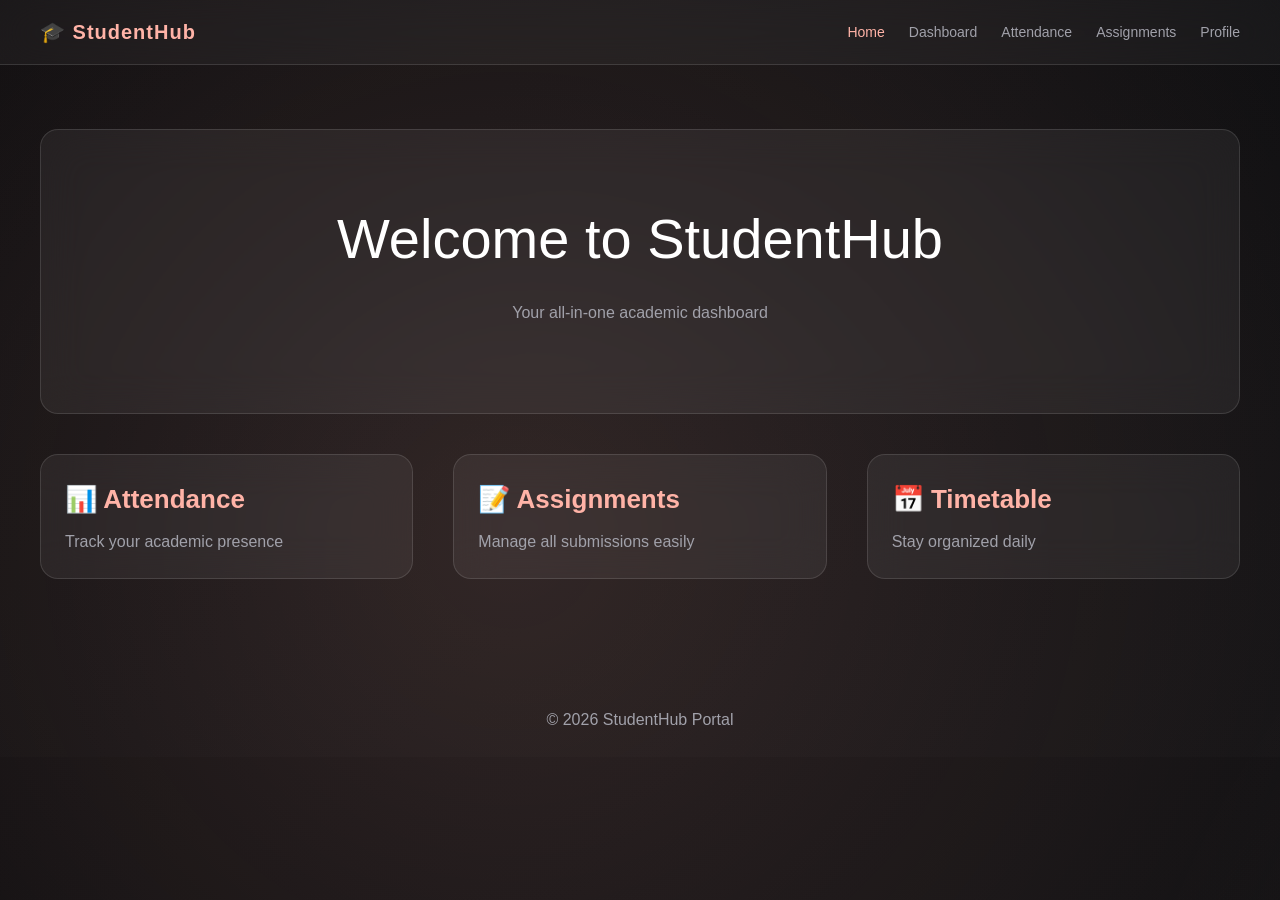
<file: index.html>
<!DOCTYPE html>
<html lang="en">
<head>
<meta charset="UTF-8">
<meta name="viewport" content="width=device-width, initial-scale=1.0">
<title>StudentHub</title>
<link rel="stylesheet" href="style.css">
</head>

<body>

<header class="navbar">
  <div class="logo">🎓 StudentHub</div>
  <nav>
    <a href="index.html">Home</a>
    <a href="dashboard.html">Dashboard</a>
    <a href="attendance.html">Attendance</a>
    <a href="assignment.html">Assignments</a>
    <a href="profile.html">Profile</a>
  </nav>
</header>

<main class="container">

  <div class="card hero">
    <h1>Welcome to StudentHub</h1>
    <p>Your all-in-one academic dashboard</p>
    <!-- <a href="login.html" class="btn">Get Started</a> -->
  </div>

  <div class="grid">
    <div class="card">
      <h2>📊 Attendance</h2>
      <p>Track your academic presence</p>
    </div>

    <div class="card">
      <h2>📝 Assignments</h2>
      <p>Manage all submissions easily</p>
    </div>

    <div class="card">
      <h2>📅 Timetable</h2>
      <p>Stay organized daily</p>
    </div>
  </div>

</main>

<footer>
  © 2026 StudentHub Portal
</footer>

<script src="script.js"></script>
</body>
</html>
</file>
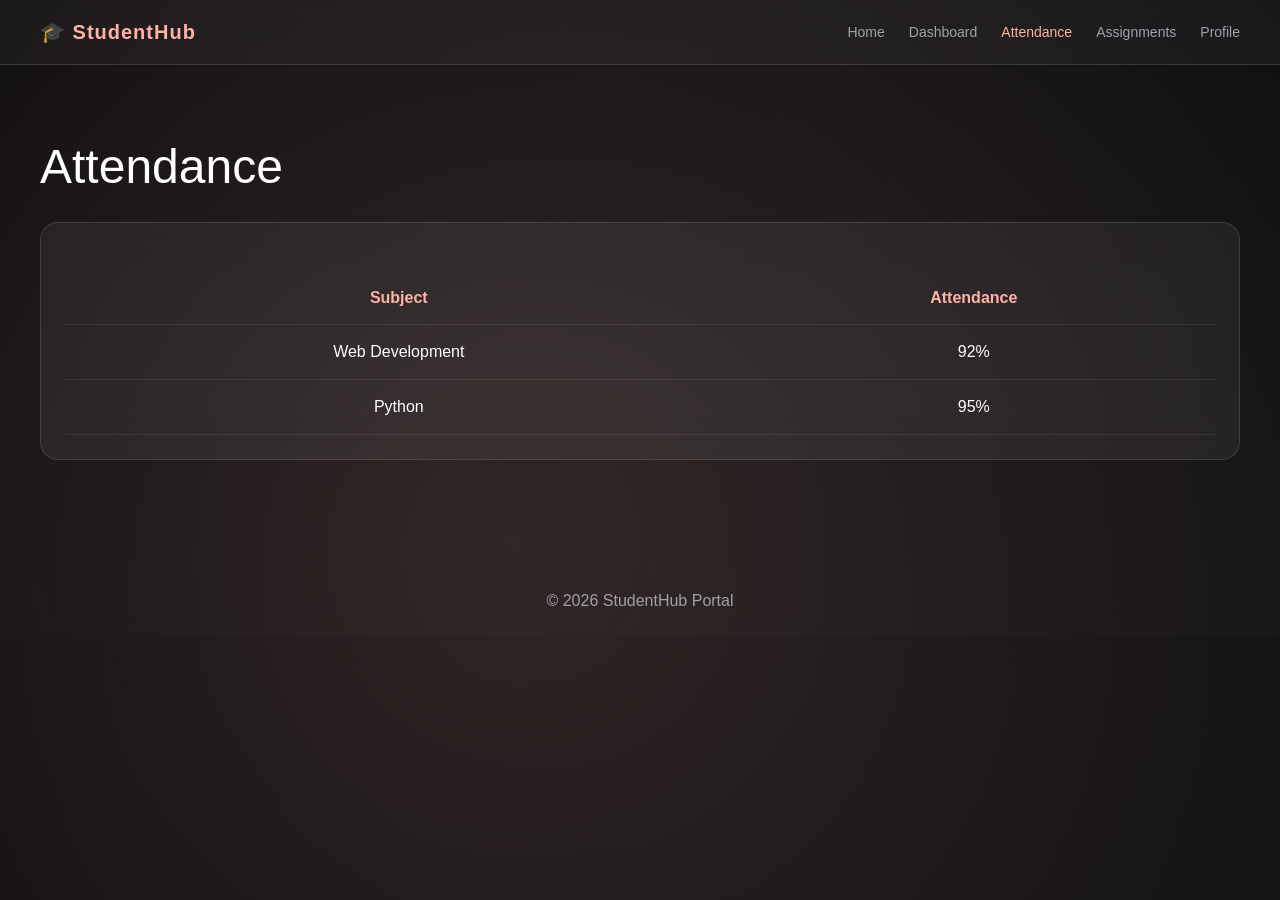
<file: attendance.html>
<!DOCTYPE html>
<html lang="en">
<head>
<meta charset="UTF-8">
<meta name="viewport" content="width=device-width, initial-scale=1.0">
<title>StudentHub</title>
<link rel="stylesheet" href="style.css">
</head>

<body>

<header class="navbar">
  <div class="logo">🎓 StudentHub</div>
  <nav>
    <a href="index.html">Home</a>
    <a href="dashboard.html">Dashboard</a>
    <a href="attendance.html">Attendance</a>
    <a href="assignment.html">Assignments</a>
    <a href="profile.html">Profile</a>
  </nav>
</header>

<main class="container">

<h1 class="title">Attendance</h1>

<div class="card">
<table>
<tr><th>Subject</th><th>Attendance</th></tr>
<tr><td>Web Development</td><td>92%</td></tr>
<tr><td>Python</td><td>95%</td></tr>
</table>
</div>

</main>

<footer>
  © 2026 StudentHub Portal
</footer>

<script src="script.js"></script>
</body>
</html>
</file>
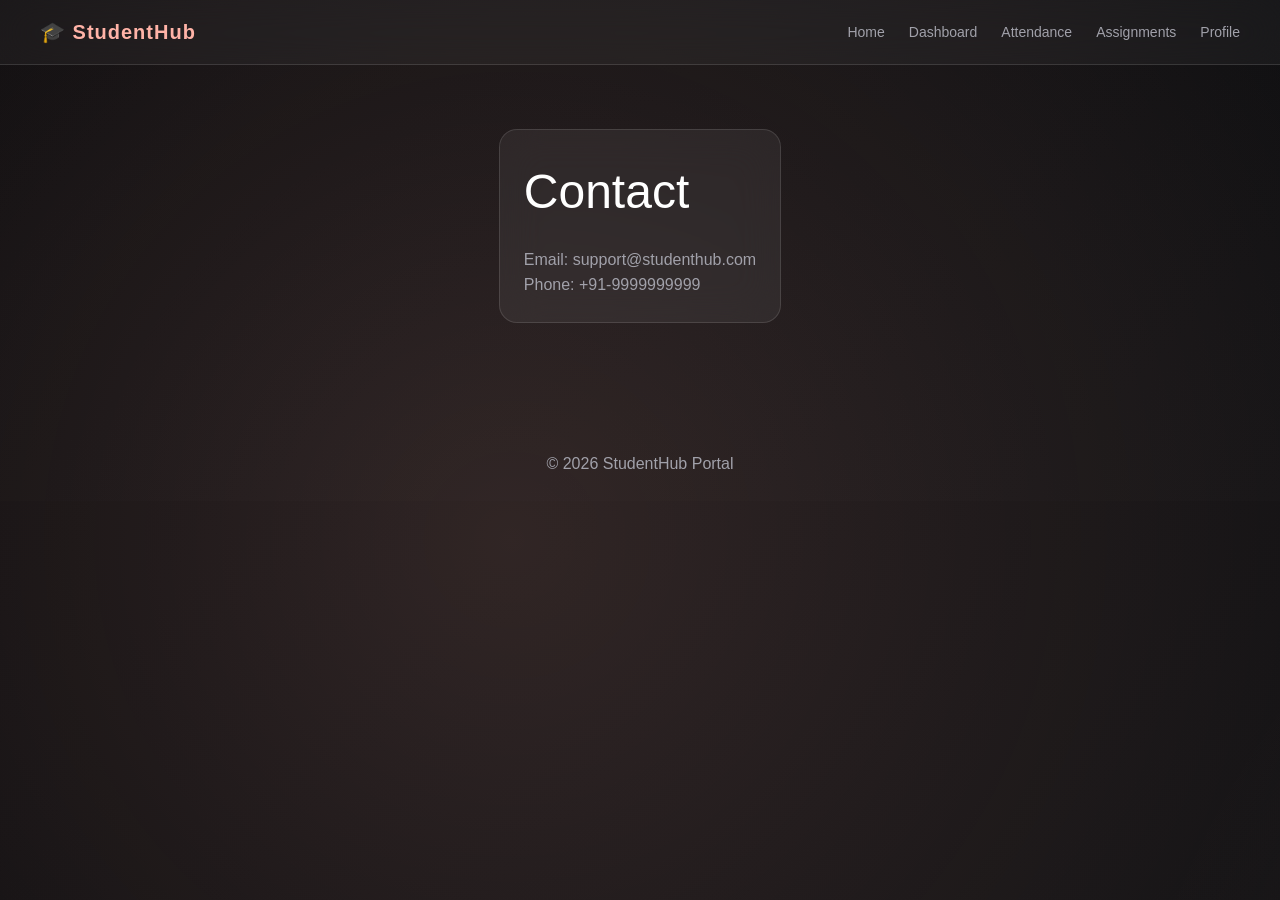
<file: contact.html>
<!DOCTYPE html>
<html lang="en">
<head>
<meta charset="UTF-8">
<meta name="viewport" content="width=device-width, initial-scale=1.0">
<title>StudentHub</title>
<link rel="stylesheet" href="style.css">
</head>

<body>

<header class="navbar">
  <div class="logo">🎓 StudentHub</div>
  <nav>
    <a href="index.html">Home</a>
    <a href="dashboard.html">Dashboard</a>
    <a href="attendance.html">Attendance</a>
    <a href="assignment.html">Assignments</a>
    <a href="profile.html">Profile</a>
  </nav>
</header>

<main class="container center">

<div class="card">
<h1>Contact</h1>
<p>Email: support@studenthub.com</p>
<p>Phone: +91-9999999999</p>
</div>

</main>

<footer>
  © 2026 StudentHub Portal
</footer>

<script src="script.js"></script>
</body>
</html>
</file>
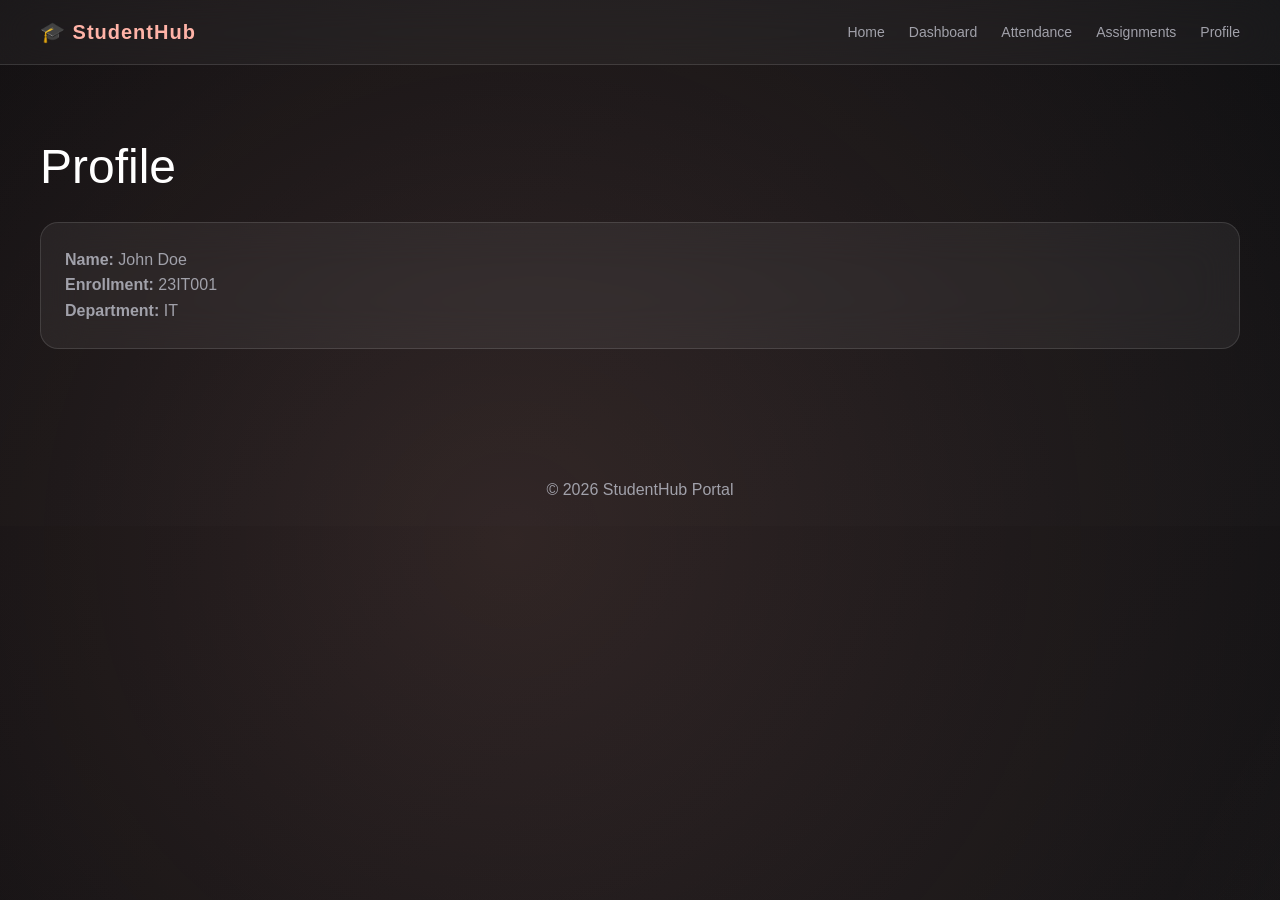
<file: login.html>
<!DOCTYPE html>
<html lang="en">
<head>
<meta charset="UTF-8">
<meta name="viewport" content="width=device-width, initial-scale=1.0">
<title>StudentHub</title>
<link rel="stylesheet" href="style.css">
</head>

<body>

<header class="navbar">
  <div class="logo">🎓 StudentHub</div>
  <nav>
    <a href="index.html">Home</a>
    <a href="dashboard.html">Dashboard</a>
    <a href="attendance.html">Attendance</a>
    <a href="assignment.html">Assignments</a>
    <a href="profile.html">Profile</a>
  </nav>
</header>
<main class="container">

<h1 class="title">Profile</h1>

<div class="card">
<p><strong>Name:</strong> John Doe</p>
<p><strong>Enrollment:</strong> 23IT001</p>
<p><strong>Department:</strong> IT</p>
</div>

</main>

<footer>
  © 2026 StudentHub Portal
</footer>

<script src="script.js"></script>
</body>
</html>
</file>
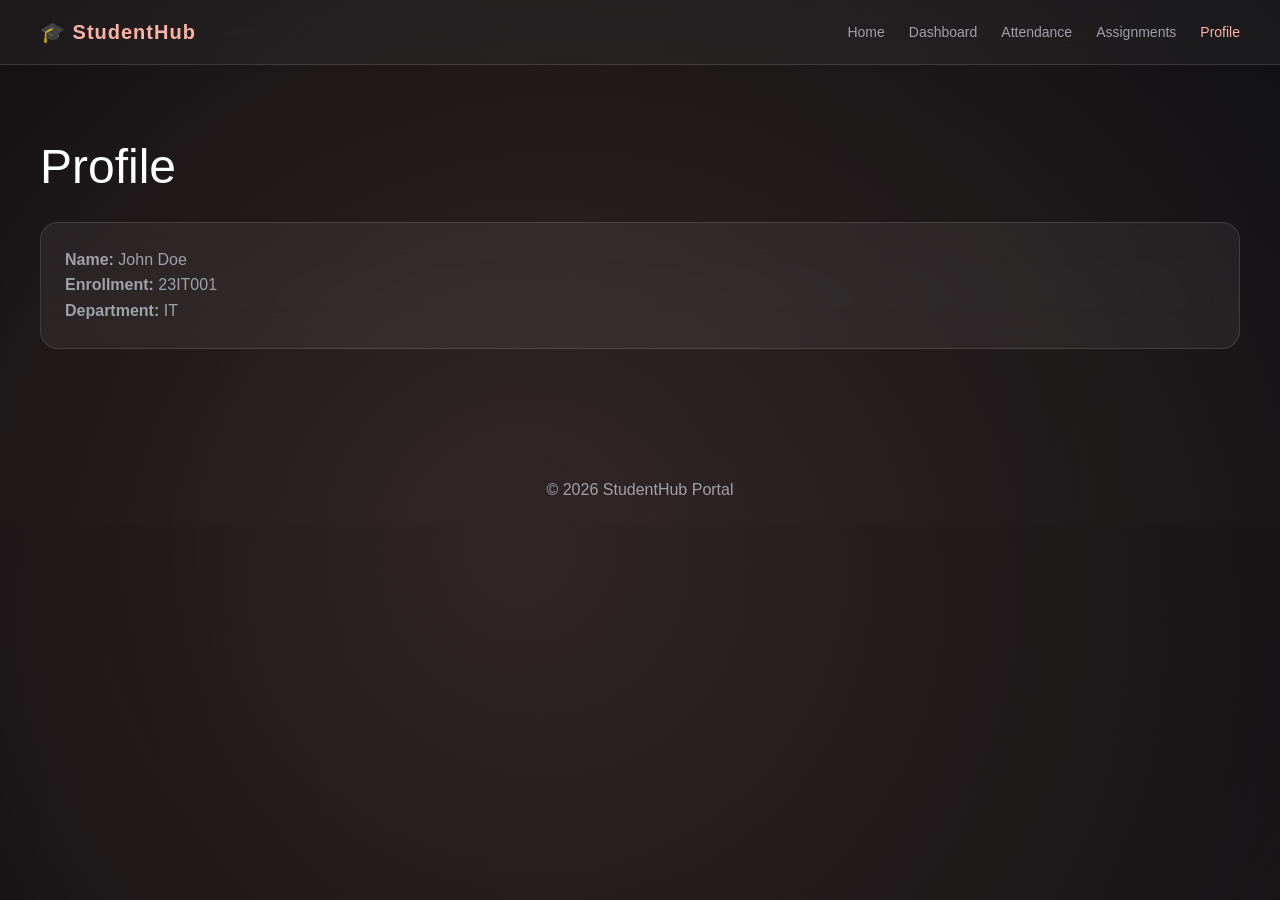
<file: profile.html>
<!DOCTYPE html>
<html lang="en">
<head>
<meta charset="UTF-8">
<meta name="viewport" content="width=device-width, initial-scale=1.0">
<title>StudentHub</title>
<link rel="stylesheet" href="style.css">
</head>

<body>

<header class="navbar">
  <div class="logo">🎓 StudentHub</div>
  <nav>
    <a href="index.html">Home</a>
    <a href="dashboard.html">Dashboard</a>
    <a href="attendance.html">Attendance</a>
    <a href="assignment.html">Assignments</a>
    <a href="profile.html">Profile</a>
  </nav>
</header>

<main class="container">

<h1 class="title">Profile</h1>

<div class="card">
<p><strong>Name:</strong> John Doe</p>
<p><strong>Enrollment:</strong> 23IT001</p>
<p><strong>Department:</strong> IT</p>
</div>

</main>

<footer>
  © 2026 StudentHub Portal
</footer>

<script src="script.js"></script>
</body>
</html>
</file>
<file: style.css>
/* ================= DESIGN SYSTEM ================= */
:root {
  /* COLORS */
  --bg-main: #0b0b0d;
  --bg-secondary: #121214;

  --rose-primary: #ffb3a7;   /* BRIGHT ROSE GOLD */
  --rose-accent: #ffd1c8;
  --rose-glow: rgba(255, 179, 167, 0.6);

  --text-main: #ffffff;
  --text-muted: #a1a1aa;

  --glass-bg: rgba(255,255,255,0.06);
  --glass-border: rgba(255,255,255,0.12);

  /* SPACING SYSTEM (8px) */
  --space-xs: 8px;
  --space-sm: 16px;
  --space-md: 24px;
  --space-lg: 40px;
  --space-xl: 64px;

  /* TYPOGRAPHY */
  --fs-h1: 48px;
  --fs-h2: 26px;
  --fs-body: 16px;
  --fs-small: 14px;

  /* OTHER */
  --radius: 18px;
  --transition: 0.35s cubic-bezier(.25,.8,.25,1);
}

/* ================= RESET ================= */
* {
  margin: 0;
  padding: 0;
  box-sizing: border-box;
  font-family: -apple-system, BlinkMacSystemFont, "Inter", sans-serif;
}

/* ================= BODY ================= */
body {
  background: linear-gradient(135deg, var(--bg-main), var(--bg-secondary));
  color: var(--text-main);
  line-height: 1.6;
  overflow-x: hidden;
}

/* BACKGROUND LIGHT EFFECT */
body::before {
  content: "";
  position: fixed;
  width: 200%;
  height: 200%;
  background:
    radial-gradient(circle at 20% 30%, rgba(255,179,167,0.15), transparent 40%),
    radial-gradient(circle at 80% 70%, rgba(255,179,167,0.1), transparent 40%);
  animation: moveLight 18s linear infinite;
  z-index: -1;
}

@keyframes moveLight {
  0% { transform: translate(0,0); }
  50% { transform: translate(-8%, -8%); }
  100% { transform: translate(0,0); }
}

/* ================= NAVBAR ================= */
.navbar {
  position: sticky;
  top: 0;
  z-index: 1000;

  display: flex;
  justify-content: space-between;
  align-items: center;

  padding: var(--space-sm) var(--space-lg);

  backdrop-filter: blur(20px);
  background: rgba(255,255,255,0.04);
  border-bottom: 1px solid var(--glass-border);
}

.logo {
  font-size: 20px;
  font-weight: 600;
  color: var(--rose-primary);
  letter-spacing: 1px;
}

nav {
  display: flex;
  gap: var(--space-md);
}

nav a {
  text-decoration: none;
  font-size: var(--fs-small);
  color: var(--text-muted);
  transition: var(--transition);
  position: relative;
}

nav a:hover {
  color: var(--rose-primary);
}

/* underline animation */
nav a::after {
  content: "";
  position: absolute;
  left: 0;
  bottom: -4px;
  width: 0%;
  height: 2px;
  background: var(--rose-primary);
  transition: var(--transition);
}

nav a:hover::after {
  width: 100%;
}

/* ================= CONTAINER ================= */
.container {
  max-width: 1300px;
  margin: auto;
  padding: var(--space-xl) var(--space-lg);
}

/* ================= TYPOGRAPHY ================= */
h1 {
  font-size: var(--fs-h1);
  font-weight: 500;
  margin-bottom: var(--space-sm);
}

h2 {
  font-size: var(--fs-h2);
  color: var(--rose-primary);
  margin-bottom: var(--space-xs);
}

p {
  font-size: var(--fs-body);
  color: var(--text-muted);
}

/* ================= GRID ================= */
.grid {
  display: grid;
  grid-template-columns: repeat(auto-fit, minmax(260px, 1fr));
  gap: var(--space-lg);
  margin-top: var(--space-lg);
}

/* ================= CARD ================= */
.card {
  padding: var(--space-md);
  border-radius: var(--radius);

  background: var(--glass-bg);
  backdrop-filter: blur(20px);
  border: 1px solid var(--glass-border);

  transition: var(--transition);
  position: relative;
  overflow: hidden;
}

/* LIGHT REFLECTION */
.card::before {
  content: "";
  position: absolute;
  inset: 0;
  background: linear-gradient(120deg, transparent, rgba(255,255,255,0.15), transparent);
  opacity: 0;
  transition: var(--transition);
}

.card:hover::before {
  opacity: 1;
}

/* HOVER PHYSICS */
.card:hover {
  transform: translateY(-10px) scale(1.02);
  box-shadow: 0 20px 60px rgba(0,0,0,0.6);
}

/* ================= HERO ================= */
.hero {
  text-align: center;
  padding: var(--space-xl) var(--space-md);
}

.hero h1 {
  font-size: 56px;
}

.hero p {
  margin-bottom: var(--space-md);
}

/* ================= BUTTON ================= */
.btn {
  display: inline-block;
  padding: 12px 28px;
  border-radius: 14px;
  font-size: var(--fs-small);
  font-weight: 500;

  background: linear-gradient(135deg, var(--rose-primary), var(--rose-accent));
  color: #000;

  text-decoration: none;
  transition: var(--transition);
}

.btn:hover {
  transform: translateY(-2px);
  box-shadow: 0 0 25px var(--rose-glow);
}

/* ================= LINK CARDS ================= */
.link-card {
  text-align: center;
  font-size: 18px;
  cursor: pointer;
}

.link-card:hover {
  color: var(--rose-primary);
}

/* ================= FORM ================= */
.form-card {
  max-width: 380px;
  margin: auto;
}

input {
  width: 100%;
  margin-top: var(--space-sm);
  padding: 14px;
  border-radius: 12px;
  border: none;
  background: rgba(255,255,255,0.08);
  color: white;
  font-size: var(--fs-body);
}

input::placeholder {
  color: #888;
}

/* ================= TABLE ================= */
table {
  width: 100%;
  margin-top: var(--space-md);
  border-collapse: collapse;
}

th, td {
  padding: 14px;
  text-align: center;
}

th {
  color: var(--rose-primary);
}

tr {
  border-bottom: 1px solid rgba(255,255,255,0.08);
}

/* ================= FOOTER ================= */
footer {
  text-align: center;
  padding: var(--space-md);
  color: var(--text-muted);
  margin-top: var(--space-lg);
}

/* ================= UTILITIES ================= */
.center {
  display: flex;
  justify-content: center;
  align-items: center;
}
a{
  color: rgb(157 112 6);
}

/* ================= RESPONSIVE ================= */
@media (max-width: 768px) {
  .navbar {
    flex-direction: column;
    gap: var(--space-sm);
  }

  .container {
    padding: var(--space-lg) var(--space-sm);
  }

  h1 {
    font-size: 32px;
  }

  .hero h1 {
    font-size: 38px;
  }
}
</file>
